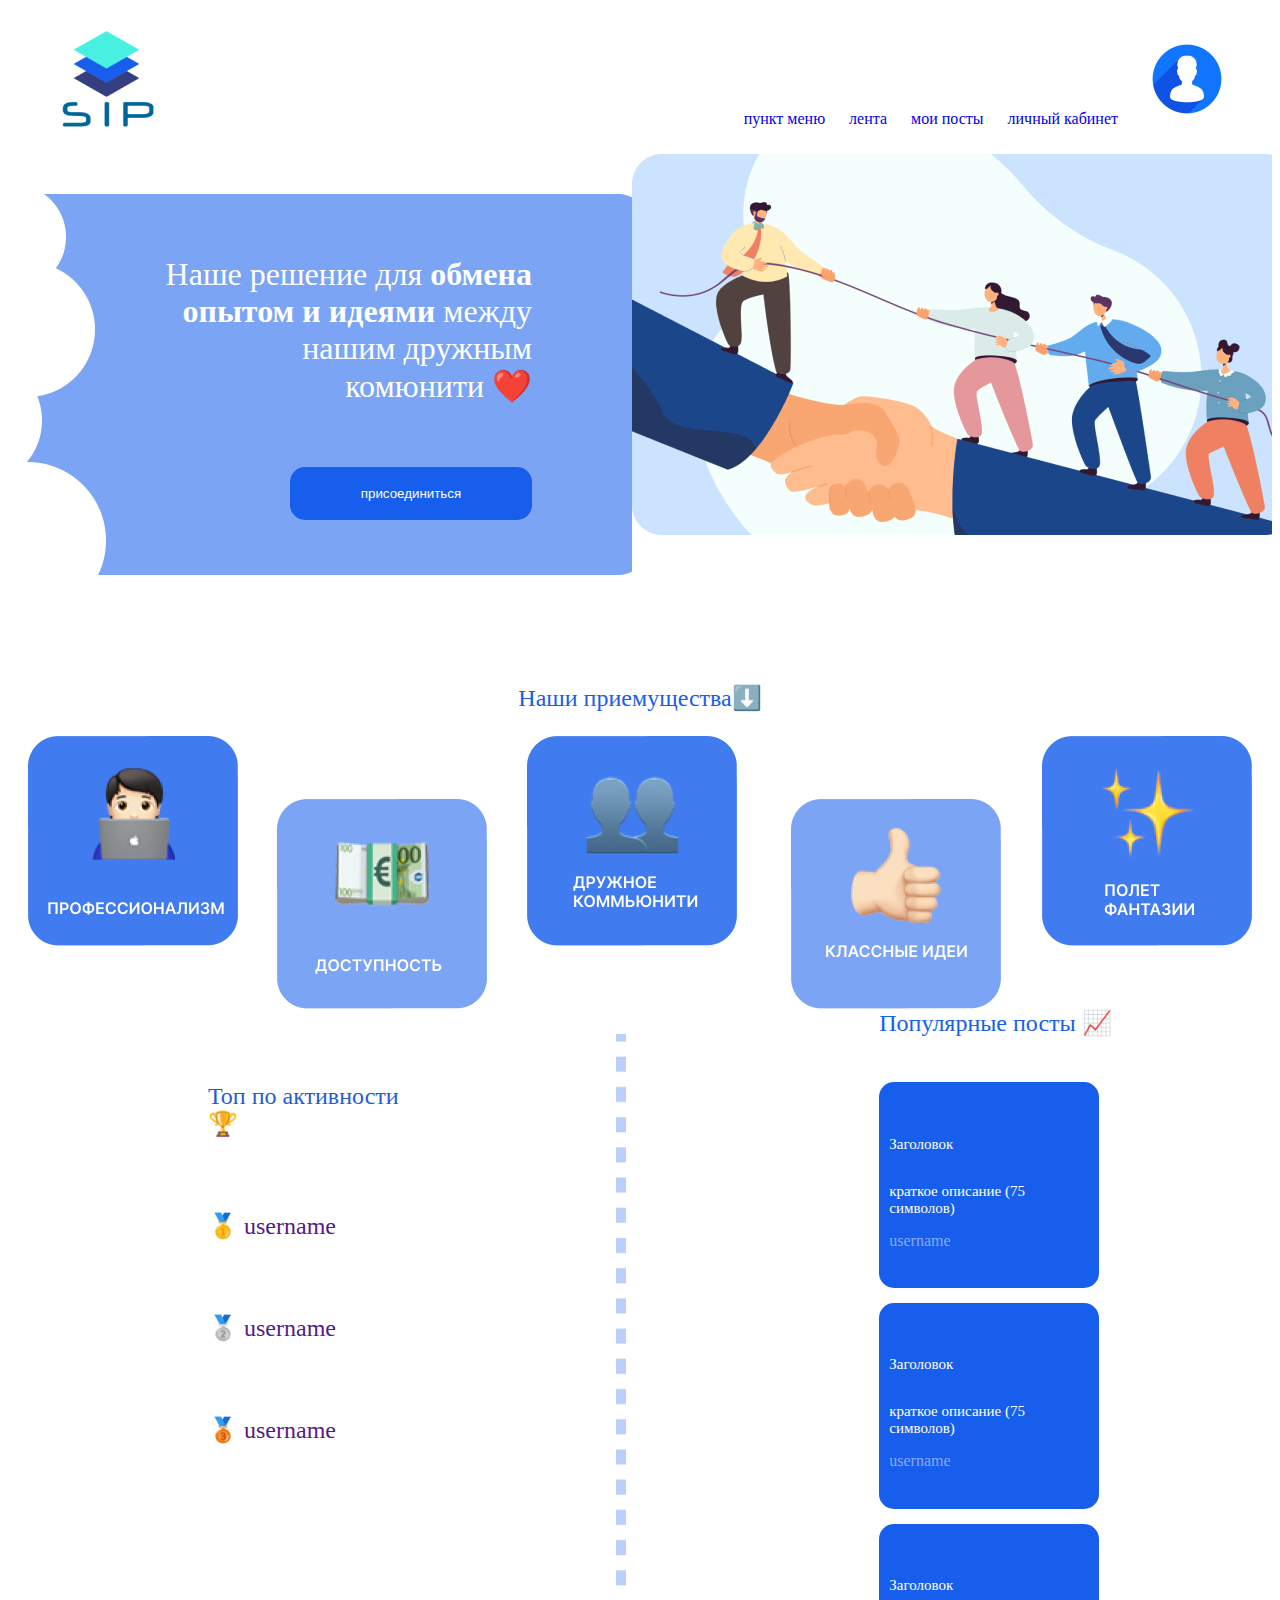
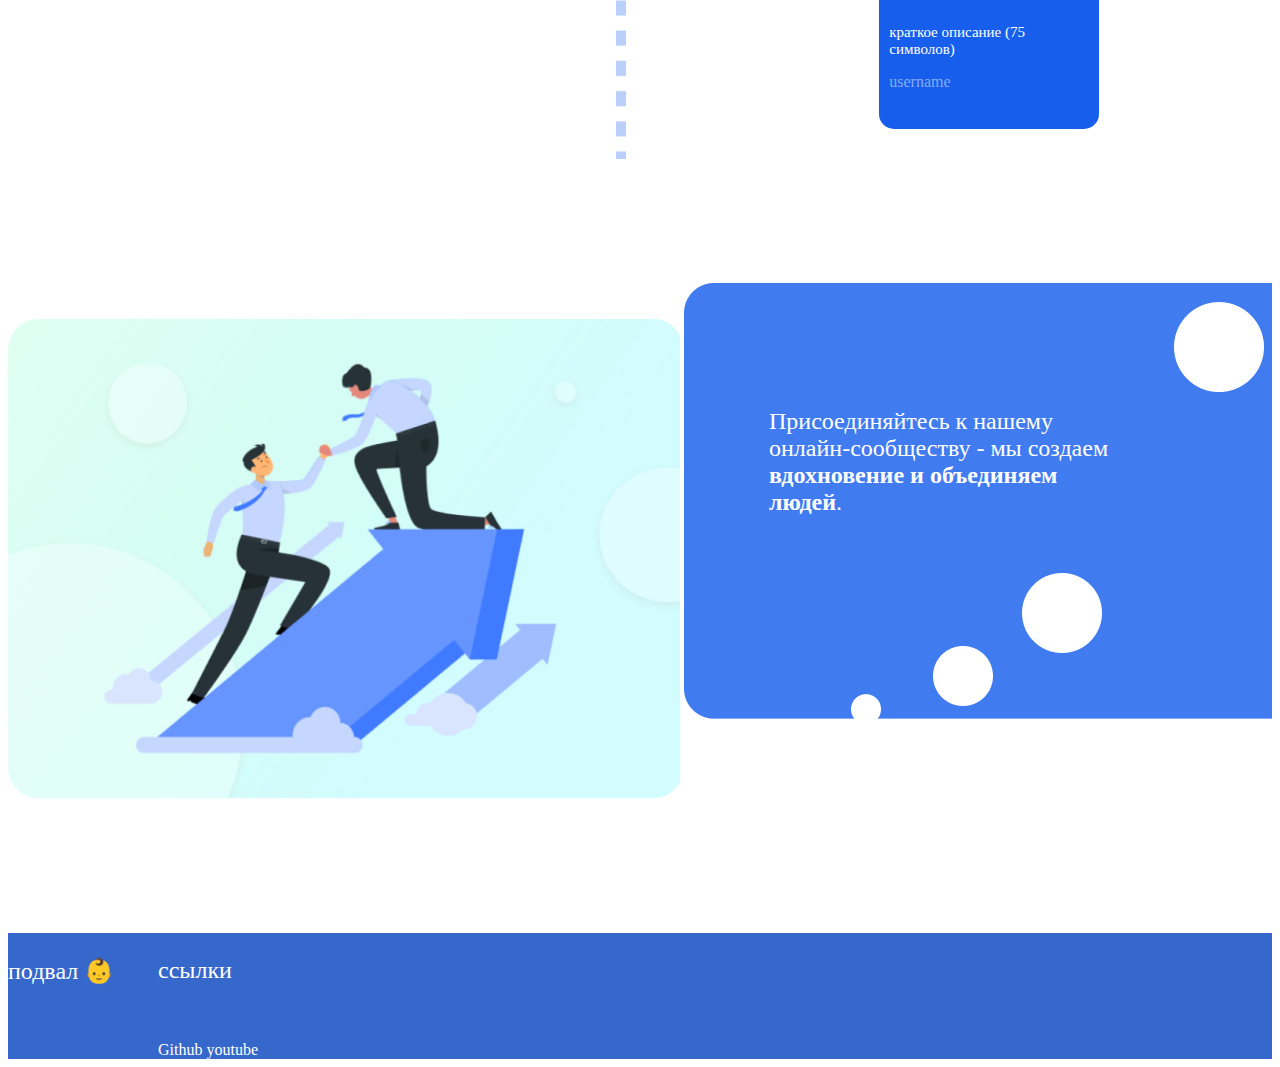
<file: index.html>
<!DOCTYPE html>
<html lang="ru">
<head>
    <meta charset="UTF-8">
    <title>sip</title>
    <link href="https://cdn.jsdelivr.net/npm/bootstrap@5.3.2/dist/css/bootstrap.min.css" rel="stylesheet" integrity="sha384-T3c6CoIi6uLrA9TneNEoa7RxnatzjcDSCmG1MXxSR1GAsXEV/Dwwykc2MPK8M2HN" crossorigin="anonymous">
    <link rel="stylesheet" href="styles.css" />
</head>
<body>
   <header>
    <div class="left">
        <img src="img/logo 1.png" alt="" >
    </div>
    <div class="right">
        <a href="#"> пункт меню </a>
        <a href="#"> лента </a>
        <a href="#"> мои посты </a>
        <a href="#"> личный кабинет  </a>
        <img src="img/userSmall.png" alt="">
    </div>
    
    
   </header>
   <section class="firstFrame">
        <div class="first">
            <p>Наше решение для <b>обмена <br>опытом 
                и идеями</b>  между<br> нашим 
                дружным <br>комюнити ❤️</p>
            <button>
                <a href="#">присоединиться</a>
            </button>
        </div>
        <div class="second">
            <img src="img/firstframe.png" alt="">
        </div>
    </section>
  
    <div class="theBest">
            <p>
                Наши приемущества⬇️
            </p>
    </div>
    <div class="pic"> 
            <img src="img/profi.png" alt="" style="padding-bottom: 5%;">
            <img src="img/free.png" alt=""style="padding-top: 5%;">
            <img src="img/komm.png" alt="" style="padding-bottom: 5%;">
            <img src="img/class.png" alt="" style="padding-top: 5%;">
            <img src="img/magik.png" alt="" style="padding-bottom: 5%;">
    </div>
           
    <section class="rating">
        <div class="topUser">
            <p>
                Топ по активности 🏆 
            </p>
            <p>
                🥇 <a href="">username</a>
            </p>
            <p>
                🥈 <a href="">username</a>
            </p>
            <p>
                🥉 <a href="">username</a>
            </p>
        </div>
        <img src="img/line.png" alt="" class="line">
        
        <div class="topPost">
            <h>
                Популярные посты 📈 
            </h>    
            <p>
                <div class="card">
                    <p>
                    Заголовок 
                     
                    </p>
                    <p>краткое описание (75 символов)</p>
                    <a href="">username</a> 
                    
               
            
                </div>
                <div class="card">
                    <p>
                    Заголовок 
                 
                    </p>
                    <p>краткое описание (75 символов)</p>
                    <a href="">username</a> 
                   
           
        
                </div>
                <div class="card">
                    <p>
                    Заголовок 
             
                    </p>
                    <p>краткое описание (75 символов)</p>
                    <a href="">username</a> 
                    
       
    
                </div>
            </p>
     
        </div>
    </section>

    <section class="lastFrame">
        <div class="last">
        <img src="img/help.png" alt="">  
        <p>
          Присоединяйтесь к нашему<br> онлайн-сообществу -
          мы создаем <br><b> вдохновение и объединяем </b><br><b>людей</b>.
        </p>
        </div>
    </section>
    <footer>
        <p>
            подвал 👶
        </p>
       <div class="links">
        
        <p>
            ссылки
        </p>
        <a href="#">
            Github
        </a>
        <a href="#">
            youtube
        </a>


       </div>


    </footer>
        


</body>
</html>
</file>
<file: styles.css>
a{
    text-decoration: none;
}

header{
    display: flex;
    justify-content: space-between;
    padding: 20px;
    align-items: center;
}

header a{
    padding-left: 20px;
}
header img{
    padding-left: 20px;
    padding-right: 20px;
}


.firstFrame{
    display:flex;
    justify-content: center;
}

.first{
    
    background-image:url(img/back.png);
    background-repeat:no-repeat;
    height:435px;
    width:735px;
    padding-right: 100px;
    padding-top: 40px;
    text-align: right;
    margin-top: 30px;

}

.first p{
    color:white;
    font-size: 32px;
    padding-bottom: 30px;
    
}

.first button{
    width: 242px;
    height: 53px;
    border: none;
    border-radius: 15px;
    box-shadow: none;
    background-color: #175EED;
    text-decoration: none;
}

.first button:hover{
    background-color: #6289de;
    transition: 1s;
}

.first a{
    color: white;

}

.theBest{
    margin-top: 2%;

}

.theBest p{
    text-align: center;
    color:#175EED;
    font-size: 24px;
    display: flex; 
    justify-content: center;
    align-items: center;
}

.img {
    padding-right: 100px; 
} 

.pic{
    display: flex;
    justify-content: space-around;
}

.card{
    display: flex; 
    flex-direction: column;
    justify-content: center;
    align-items: left; 
    padding: 10px;  
    width: 200px;  
    height: 200px;
    border-radius: 15px;
    background-color: #175EED;
    margin-top: 15px;

}


.card p{
    
    color: white;
    align-items: left; 
}
.card a{
    
    color:rgba(255, 255, 255, 0.484);
    

}  
.card img{
   
    width: 30px;
    height: 30px;
}
.rating {
    display: flex;
    justify-content: center;

}
.topUser{
    
   
}

.line{
    padding-left: 15%;
}

.topUser p{
    
    font-size: 24px;
    padding-top: 50px;
    
    color:#255CD6;
    padding-left: 200px;
   
}
.rating img{

    padding-top: 25px;

}

.topPost {
    
    
    margin-left: 20%;
    display: flex; 
    justify-content: center;
    width: 400px;  
    height: 750px;
    
}
.topPost h{
    color:#175EED;
    font-size: 24px;
    
}

.topPost p{
    
    top: 10px;
    text-align: left;
    font-size: 15px;
    color: white;
}

.last{
    display: flex;
    justify-content: center;
    margin-top: 100px;
}

.last img{
    
    padding-top: 60px;
    width: 676px;
    height: 480px;
    
}

.last p{
   
    padding-bottom: 30px;
    background-image:url(img/Ellips.png);
    background-repeat:no-repeat;
    width: 604px;
    height: 441px;
    color: white;
    padding-top: 125px;
    font-size: 24px;
    padding-left: 85px;
}

footer {
    display: flex;
    background-color: #3668cc;
    margin-top: 30px;
}
footer p{
    color: white;
    font-size: 24px;
    width: 150px;
    height: 60px;

}
.links a{

    color:white;

}

.lk{
    display: flex;
}
.lk img{
    
}

.lk p{

    color:#175EED;
    font-size: 24px;

}

.topPost{
    display: flex;
    flex-direction: column;
}
</file>
